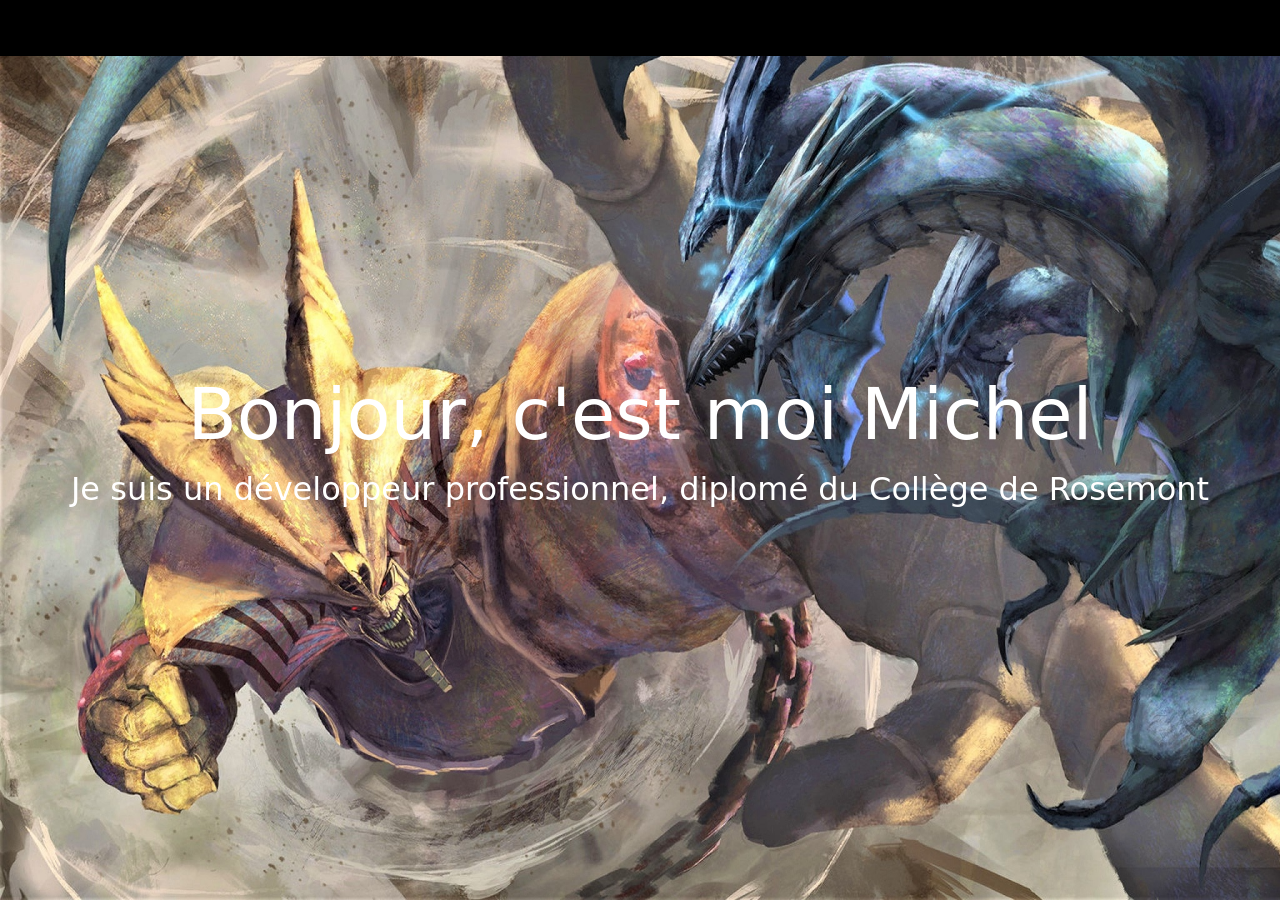
<file: 2_image_represenative.html>
<!DOCTYPE html>
<html lang="en">

<head>
    <meta charset="UTF-8">
    <meta http-equiv="X-UA-Compatible" content="IE=edge">
    <meta name="viewport" content="width=device-width, initial-scale=1.0">
    <!-- linking css file -->
    <link rel="stylesheet" href="css/style.css">
    <!-- bootstrap CDN -->
    <link href="https://cdn.jsdelivr.net/npm/bootstrap@5.1.3/dist/css/bootstrap.min.css" rel="stylesheet">
    <script src="https://cdn.jsdelivr.net/npm/bootstrap@5.1.3/dist/js/bootstrap.bundle.min.js"></script>
    <title>Portfolio Site Web</title>
</head>



<body>
    <!--navbar -->
    <!--
    Nous utiliserons la classe Bootstrap fixed-top dans l'élément nav pour garder la barre de navigation en haut de la page.
     La barre de navigation a également une navbar-brand classe où nous gardons le nom de la personne en tant que marque.

     La barre de navigation a les fonctionnalités suivantes :
        Il comporte six liens : accueil, à propos, services, portfolio, contact et pied de page.
        Il a un fond transparent. Nous ajouterons un fond sombre au défilement des pages plus tard.
        Il bascule sur les petits appareils
  -->

    <nav class="navbar navbar-expand-lg fixed-top navbarScroll">
        <div class="container">
            <a class="navbar-brand" href="#">Michel</a>
            <button class="navbar-toggler" type="button" data-bs-toggle="collapse"
                data-bs-target="#navbarSupportedContent" aria-controls="navbarSupportedContent" aria-expanded="false"
                aria-label="Toggle navigation">
                <span class="navbar-toggler-icon"></span>
            </button>
            <div class="collapse navbar-collapse" id="navbarSupportedContent">
                <ul class="navbar-nav ms-auto">
                    <li class="nav-item active">
                        <a class="nav-link" href="#home">Accueil</a>
                    </li>
                    <li class="nav-item">
                        <a class="nav-link" href="#about">A propos</a>
                    </li>
                    <li class="nav-item">
                        <a class="nav-link" href="#services">Services</a>
                    </li>
                    <li class="nav-item">
                        <a class="nav-link" href="#portfolio">Portfolio</a>
                    </li>
                    <li class="nav-item">
                        <a class="nav-link" href="#contact">Contact</a>
                    </li>
                </ul>

            </div>
        </div>
    </nav>
    <!--
        Maintenant, nous allons ajouter une image de héros avec du texte au centre.
         Une image de héros est un terme de conception Web qui fait référence 
         à une image pleine largeur de haute qualité 
         qui affiche les principaux objectifs de l'entreprise ou de l'individu, 
         une image représentative, une photo ou d'autres éléments accrocheurs. 
         Cela aide à attirer les utilisateurs sur votre site.
    -->
    <!-- main banner -->
    <section class="bgimage" id="home">
        <div class="container-fluid">
            <div class="row">
                <div class="col-lg-12 col-md-12 col-sm-12 col-xs-12 hero-text">
                    <h2 class="hero_title">Bonjour, c'est moi Michel</h2>
                    <p class="hero_desc">Je suis un développeur professionnel, diplomé du Collège de Rosemont</p>
                </div>
            </div>
        </div>
    </section>


</body>

</html>
</file>
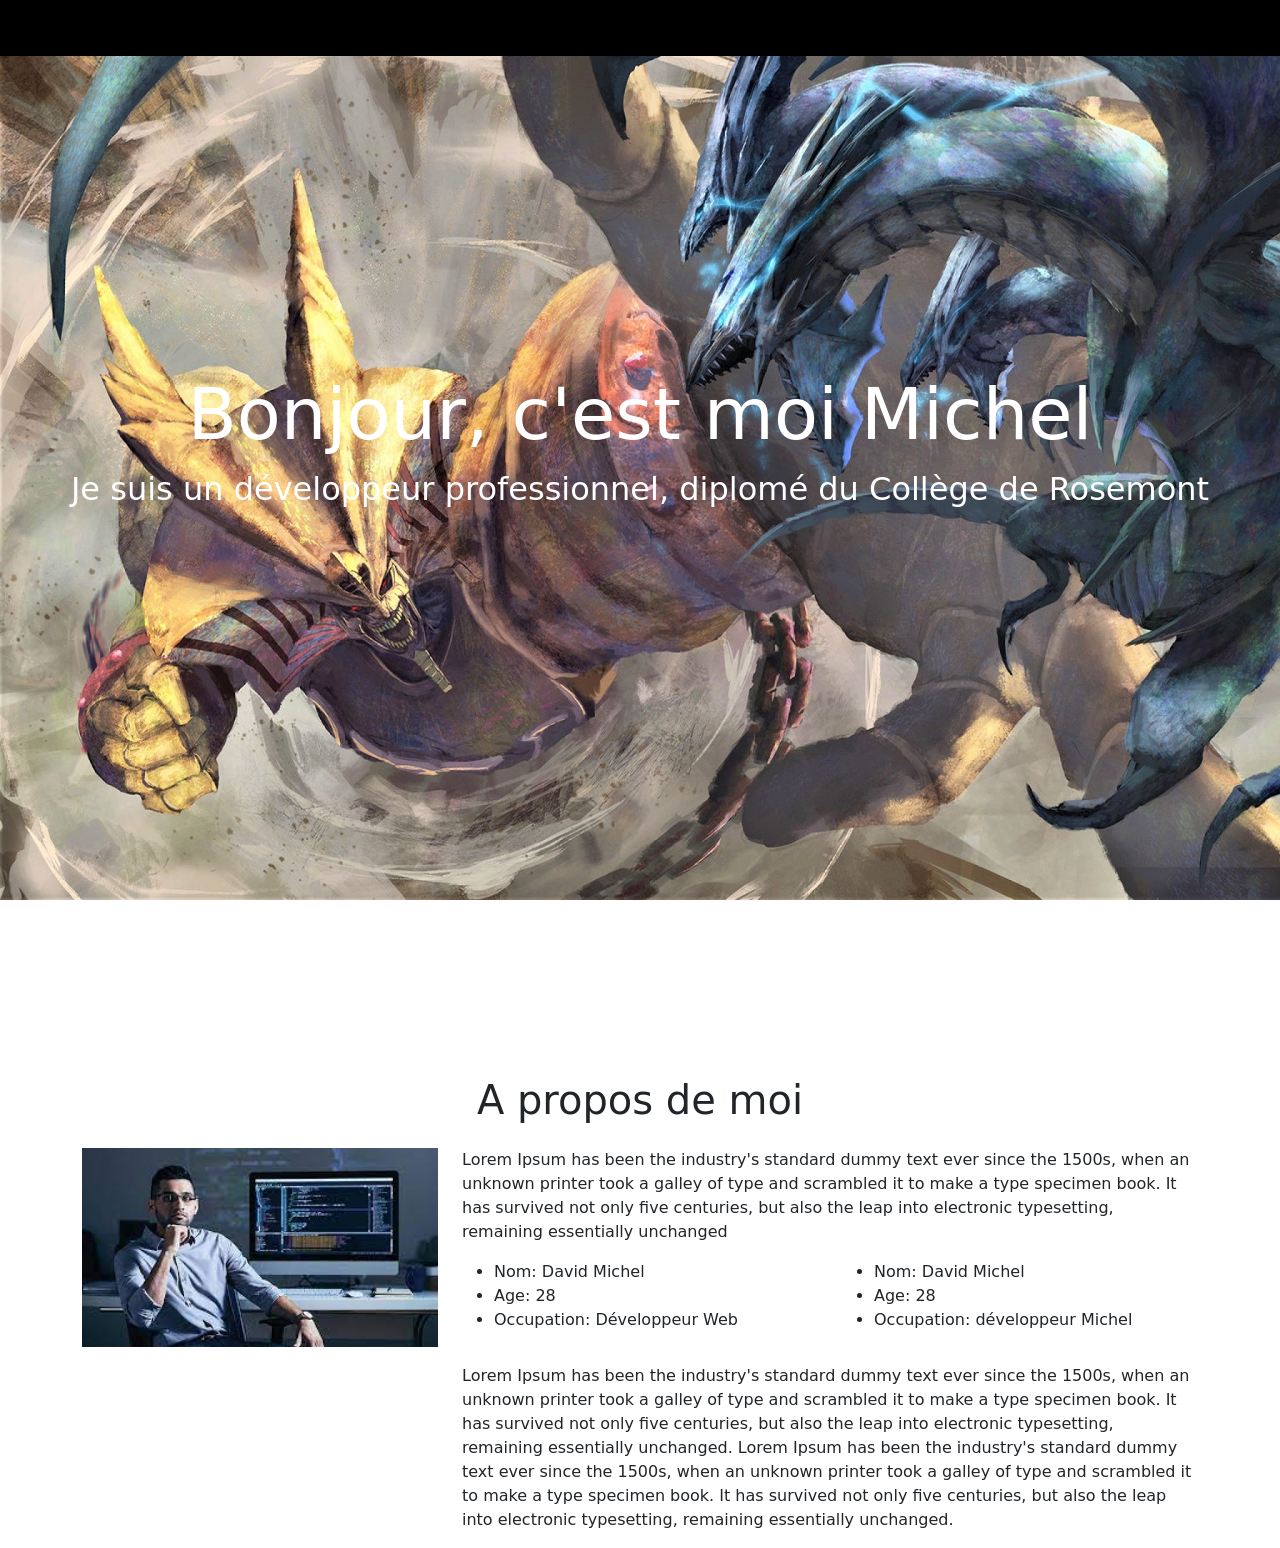
<file: 3_a_propos_moi.html>
<!DOCTYPE html>
<html lang="en">

<head>
    <meta charset="UTF-8">
    <meta http-equiv="X-UA-Compatible" content="IE=edge">
    <meta name="viewport" content="width=device-width, initial-scale=1.0">
    <!-- linking css file -->
    <link rel="stylesheet" href="css/style.css">
    <!-- bootstrap CDN -->
    <link href="https://cdn.jsdelivr.net/npm/bootstrap@5.1.3/dist/css/bootstrap.min.css" rel="stylesheet">
    <script src="https://cdn.jsdelivr.net/npm/bootstrap@5.1.3/dist/js/bootstrap.bundle.min.js"></script>
    <title>Portfolio Site Web</title>
</head>



<body>
    <!--navbar -->
    <!--
    Nous utiliserons la classe Bootstrap fixed-top dans l'élément nav pour garder la barre de navigation en haut de la page.
     La barre de navigation a également une navbar-brand classe où nous gardons le nom de la personne en tant que marque.

     La barre de navigation a les fonctionnalités suivantes :
        Il comporte six liens : accueil, à propos, services, portfolio, contact et pied de page.
        Il a un fond transparent. Nous ajouterons un fond sombre au défilement des pages plus tard.
        Il bascule sur les petits appareils
  -->

    <nav class="navbar navbar-expand-lg fixed-top navbarScroll">
        <div class="container">
            <a class="navbar-brand" href="#">Michel</a>
            <button class="navbar-toggler" type="button" data-bs-toggle="collapse"
                data-bs-target="#navbarSupportedContent" aria-controls="navbarSupportedContent" aria-expanded="false"
                aria-label="Toggle navigation">
                <span class="navbar-toggler-icon"></span>
            </button>
            <div class="collapse navbar-collapse" id="navbarSupportedContent">
                <ul class="navbar-nav ms-auto">
                    <li class="nav-item active">
                        <a class="nav-link" href="#home">Accueil</a>
                    </li>
                    <li class="nav-item">
                        <a class="nav-link" href="#about">A propos</a>
                    </li>
                    <li class="nav-item">
                        <a class="nav-link" href="#services">Services</a>
                    </li>
                    <li class="nav-item">
                        <a class="nav-link" href="#portfolio">Portfolio</a>
                    </li>
                    <li class="nav-item">
                        <a class="nav-link" href="#contact">Contact</a>
                    </li>
                </ul>

            </div>
        </div>
    </nav>
    <!--
        Maintenant, nous allons ajouter une image de héros avec du texte au centre.
         Une image de héros est un terme de conception Web qui fait référence 
         à une image pleine largeur de haute qualité 
         qui affiche les principaux objectifs de l'entreprise ou de l'individu, 
         une image représentative, une photo ou d'autres éléments accrocheurs. 
         Cela aide à attirer les utilisateurs sur votre site.
    -->
    <!-- main banner -->
    <section class="bgimage" id="home">
        <div class="container-fluid">
            <div class="row">
                <div class="col-lg-12 col-md-12 col-sm-12 col-xs-12 hero-text">
                    <h2 class="hero_title">Bonjour, c'est moi Michel</h2>
                    <p class="hero_desc">Je suis un développeur professionnel, diplomé du Collège de Rosemont</p>
                </div>
            </div>
        </div>
    </section>
    <!--
    La page À propos contient des informations importantes sur vous et votre parcours.
     Les visiteurs de votre site de portfolio peuvent apprendre à vous connaître grâce
      aux informations que vous fournissez sur cette page.
     Nous ajouterons une image sur le côté gauche de la ligne,
 et sur le côté droit, nous ajouterons notre introduction rapide dans cette section.

 Cela créera une section À propos. Vous pouvez modifier le contenu en fonction de 
 vos cas d'utilisation. Nous avons ajouté des classes nommées mt-4 et pt-4
 
 avec une classe de conteneur qui définiront 
 le haut de la marge et le haut du rembourrage à 1,5 rem.

La ligne comporte deux colonnes. On a la col-lg-4 classe d'affichage de 
l'image qui occupera la colonne de gauche avec une grille en 4 parties pour les grands écrans.

La colonne suivante se voit attribuer une classe col-lg-8qui occupera 
la colonne de droite avec une grille en 8 parties pour les écrans plus grands. 
Pour les écrans moyens et petits, ils se chevaucheront, ce que nous pouvons voir
-->

    <!-- about section-->
    <section id="about">
        <div class="container mt-4 pt-4">
            <h1 class="text-center">A propos de moi</h1>
            <div class="row mt-4">
                <div class="col-lg-4">
                    <img src="images/about.jpeg" class="imageAboutPage" alt="">
                </div>

                <div class="col-lg-8">
                    <p> Lorem Ipsum has been the industry's standard dummy text ever since the 1500s, when an unknown
                        printer took a galley of type and scrambled it to make a type specimen book. It has survived not
                        only five centuries, but also the leap into electronic typesetting, remaining essentially
                        unchanged

                    </p>
                    <div class="row mt-3">
                        <div class="col-md-6">
                            <ul>
                                <li>Nom: David Michel</li>
                                <li>Age: 28</li>
                                <li>Occupation: Développeur Web</li>

                            </ul>
                        </div>
                        <div class="col-md-6">
                            <ul>
                                <li>Nom: David Michel</li>
                                <li>Age: 28</li>
                                <li>Occupation: développeur Michel</li>

                            </ul>
                        </div>
                    </div>
                    <div class="row mt-3">
                        <p> Lorem Ipsum has been the industry's standard dummy text ever since the 1500s, when an
                            unknown printer took a galley of type and scrambled it to make a type specimen book. It has
                            survived not only five centuries, but also the leap into electronic typesetting, remaining
                            essentially unchanged.
                            Lorem Ipsum has been the industry's standard dummy text ever since the 1500s, when an
                            unknown printer took a galley of type and scrambled it to make a type specimen book. It has
                            survived not only five centuries, but also the leap into electronic typesetting, remaining
                            essentially unchanged.
                        </p>
                    </div>
                </div>
            </div>
    </section>

</body>

</html>
</file>
<file: css/style.css>
/* hero background image */
.bgimage {
    height: 100vh;
    background: url('../images/Exodia\ vs\ blue\ eyes.jfif');
    background-size: cover;
    position: relative;
}

/* text css above hero image*/
.hero_title {
    font-size: 4.5rem;
}

.hero_desc {
    font-size: 2rem;
}

.hero-text {
    text-align: center;
    position: absolute;
    top: 50%;
    left: 50%;
    transform: translate(-50%, -50%);
    color: white;
}

/* about section image css */
.imageAboutPage {
    width: 100%;
}

/* services section css */
/* Ajoutons du CSS pour augmenter la taille de la police de l'icône de police 
et la hauteur de la carte et ajoutons de 
la couleur supplémentaire lorsqu'un utilisateur survole une carte.*/
.servicesText.card {
    height: 280px;
    cursor: pointer;
}

.servicesIcon {
    font-size: 36px;
    text-align: center;
    width: 100%;
}

.card-title {
    text-align: center;
}

.card:hover .servicesIcon {
    color: #008000;
}

.servicesText:hover {
    border: 1px solid #008000;
}

/* display background color black on navbar scroll */
.navbarScroll {
    background-color: black;
}

/* social media icons styling */
.social-icons {
    font-size: 36px;
    cursor: pointer;
}

.fa-facebook:hover,
.fa-instagram:hover,
.fa-twitter:hover,
.fa-linkedin:hover,
.fa-twitch:hover {
    color: #008000;
}

.fab {
    color: #000000;
}

/* footer styling */
#footer {
    background-color: #808080;
    text-align: center;
}

/* Afin d'ajouter un peu d'espacement entre toutes les sections, ajoutons un peu plus de style :*/
/* spacing on all sections */
#about,
#services,
#portfolio,
#contact {
    margin-top: 4rem;
    padding-top: 4rem;
}

#contact {
    padding-bottom: 4rem;
}
</file>
